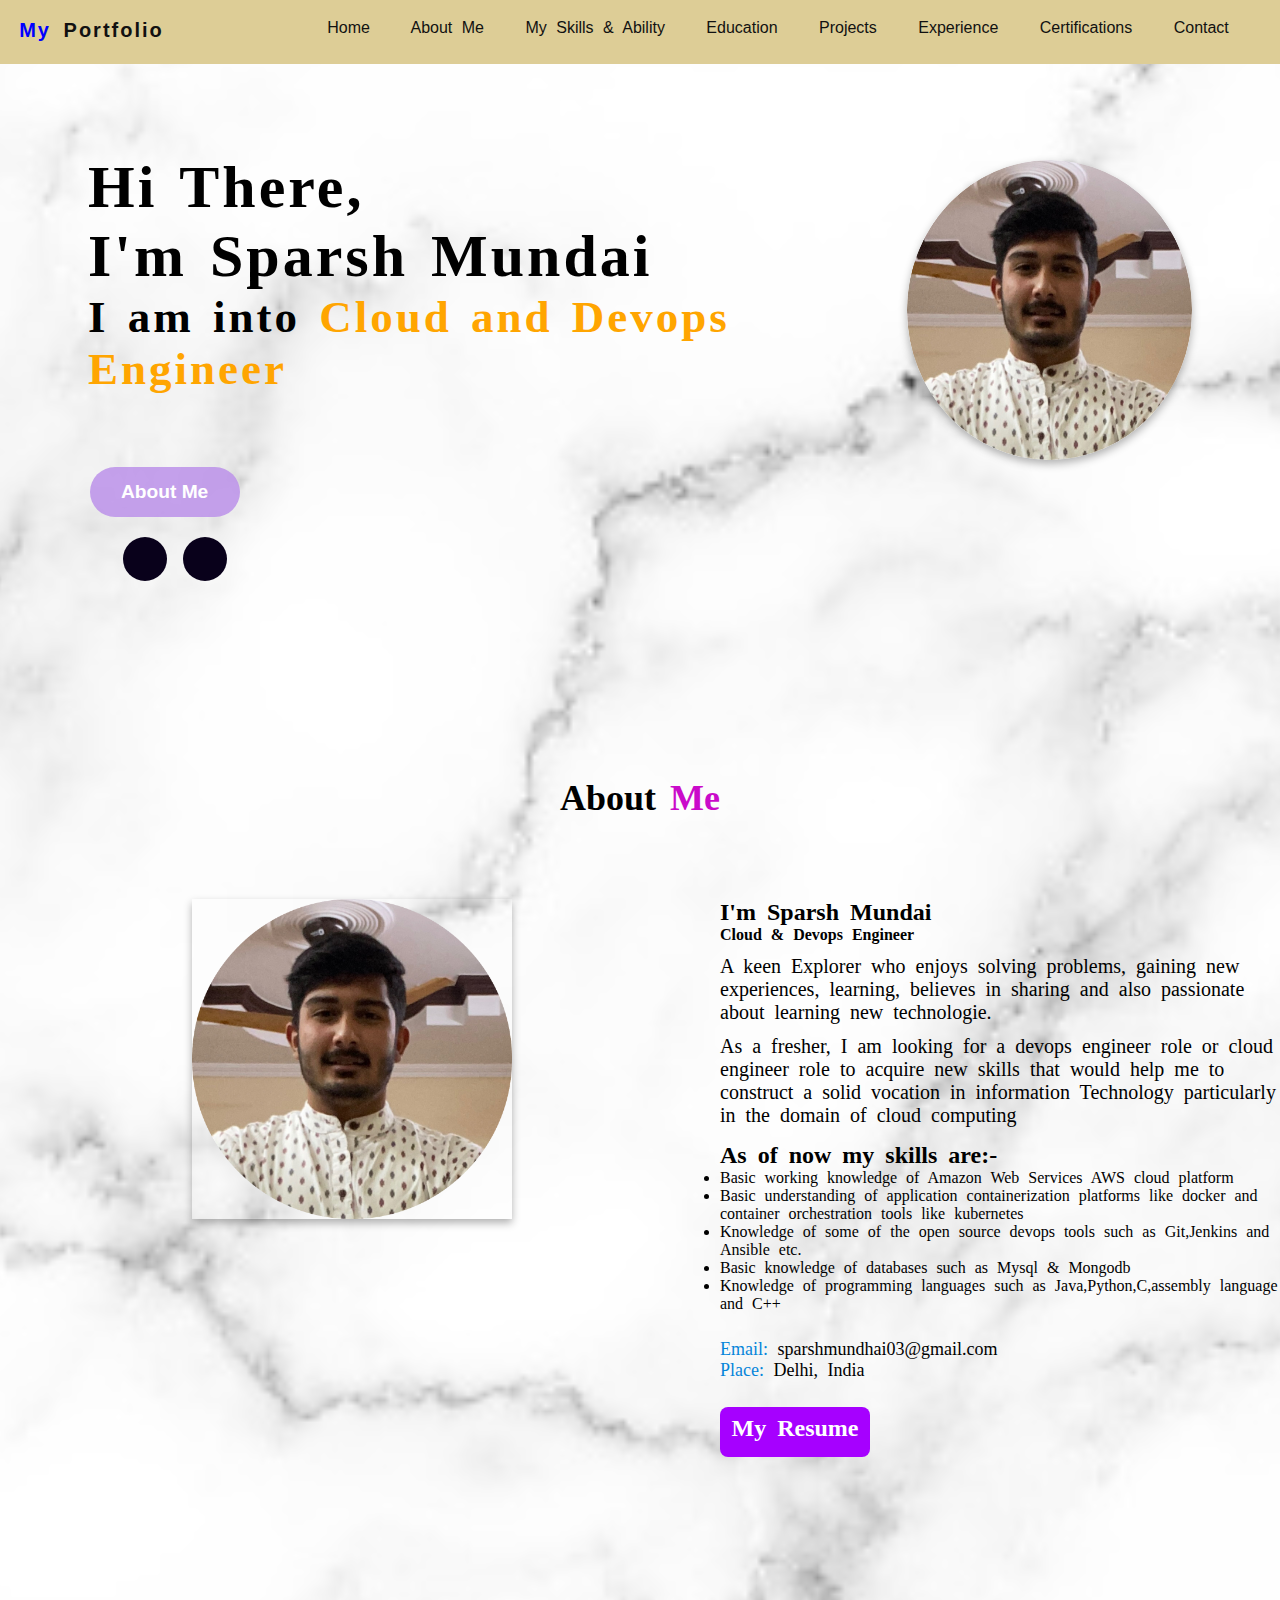
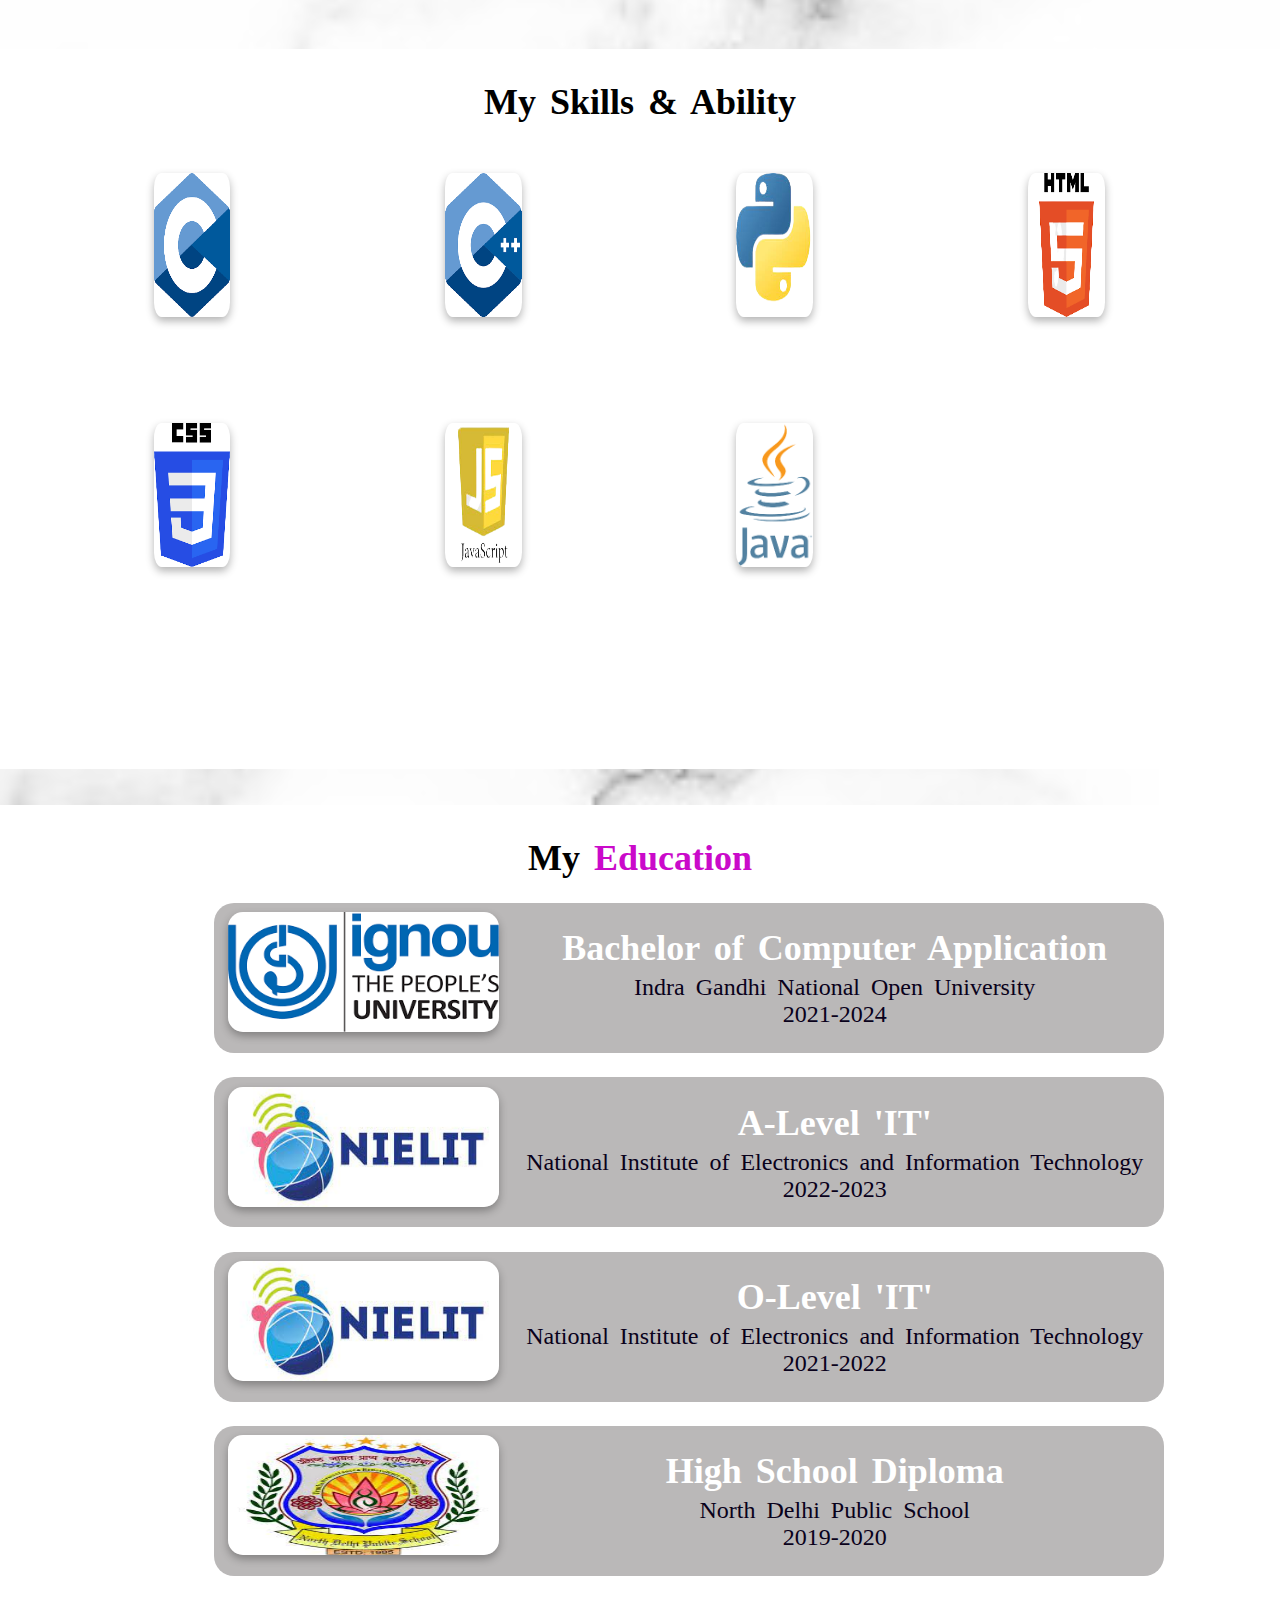
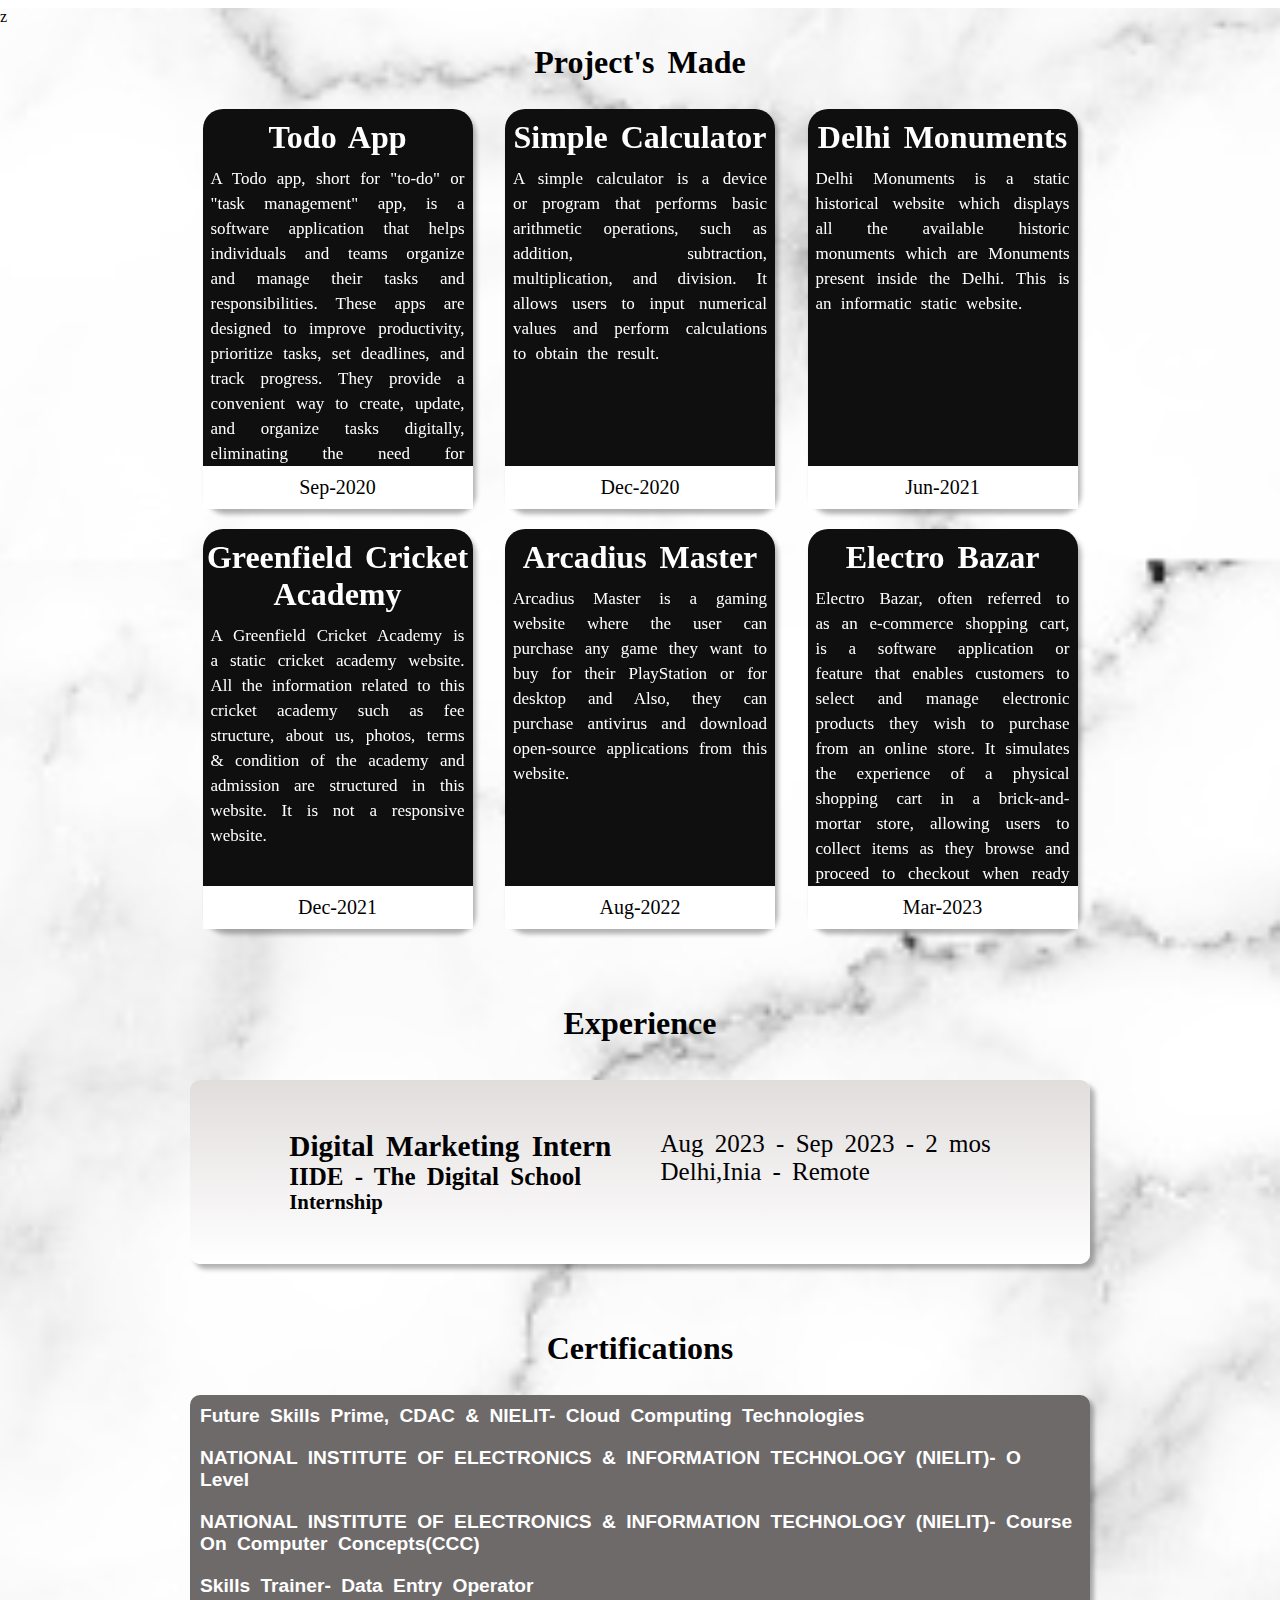
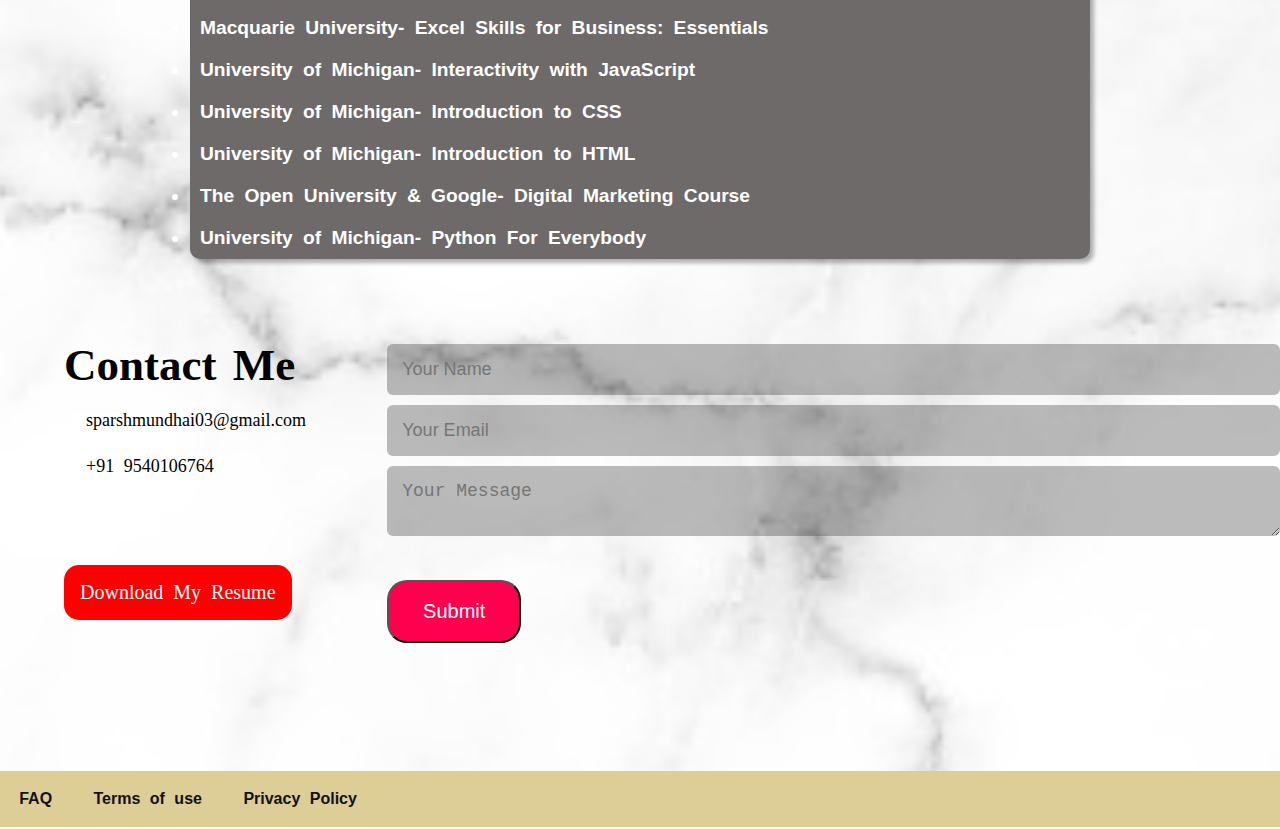
<file: Task1(Portfolio)/index.html>
<!DOCTYPE html>
<html lang="en">

<head>
    <meta charset="UTF-8" />
    <meta name="viewport" content="width=device-width, initial-scale=1.0" />
    <title>My Portfolio</title>
    <link rel="stylesheet" href="https://cdnjs.cloudflare.com/ajax/libs/font-awesome/6.4.0/css/all.min.css" integrity="sha512-iecdLmaskl7CVkqkXNQ/ZH/XLlvWZOJyj7Yy7tcenmpD1ypASozpmT/E0iPtmFIB46ZmdtAc9eNBvH0H/ZpiBw==" crossorigin="anonymous" referrerpolicy="no-referrer"
    />
    <link rel="stylesheet" href="style.css">
    <style>

    </style>
</head>

<body class="background-image">
    <section id="navBar">
        <div class="topNav">

            <div class="logo">
                <a> <span class="#welcome">My</span> Portfolio</a>
            </div>

            <nav class="navItems">
                <a href="#name">Home</a>
                <a href="#redirect1">About Me</a>
                <a href="#redirect2">My Skills & Ability</a>
                <a href="#education">Education</a>
                <a href="#project">Projects</a>
                <a href="#experience1">Experience</a>
                <a href="#redirect3">Certifications</a>
                <a href="#contactus">Contact</a>
            </nav>
        </div>
    </section>

    <div id="name">
        <div id="name-div1">
            <h1> Hi There, </h1>
            <h1> I'm Sparsh Mundai</h1>
            <h2> I am into <span class="color">Cloud and Devops Engineer</span> </h2>
        </div>
        <div id="name-div2">
            <img class="profile-photo" src="photu.png">
        </div>

    </div>

    <div id="social">
        <button class="button1" > About Me <i class="fa-regular fa-face-smile"> </i> </button>
        <ul class="social-icons">
            <li>
                <a href="https://github.com/sparshmundai" target="_blank"> <i class="fa-brands fa-github" target="_blank"></i> </a>
            </li>
            <li>
                <a href="https://www.linkedin.com/in/sparsh-mundai-583b83211/" target="_blank"> <i class="fa-brands fa-linkedin" target="_blank"></i></a>
            </li>

        </ul>
    </div>
    <div id="AboutHeading" >
        <h2 class="heading" id="redirect1" >  <i class="fas fa-user-alt"></i> About <span class="heading-color">Me</span></h2>
    </div>

    <div id="my-photo">
        <img class="img-responsive" src="photu.png" alt="My Photo">
    </div>

    <div id="about-me">
        <h2> I'm Sparsh Mundai</h2>
        <h4> Cloud & Devops Engineer </h4>
        <div>
             <p>A keen Explorer who enjoys solving problems, gaining new experiences,  learning, believes  in sharing and also passionate about learning new technologie.</p>
             <p>As a fresher,  I am looking for a devops engineer role or cloud engineer role to acquire new skills that would help me to construct a solid vocation in information Technology  particularly  in the domain of cloud computing</p>
            <h2 style="margin-top:15px">As of now my skills are:-</h2>
            <ul>
                <li>Basic working knowledge of Amazon Web Services AWS cloud platform</li>
                <li>Basic understanding of application containerization platforms like docker and container orchestration tools like kubernetes</li>
                <li>Knowledge of some of the open source devops tools such as Git,Jenkins and Ansible etc.</li>    
                <li>Basic knowledge of databases such as Mysql & Mongodb</li>  
                <li>Knowledge of programming languages such as Java,Python,C,assembly language and C++</li>  
            </ul>
        </div>
           </div>
    <div id="social2">
        <p> Email: <span class="color2">sparshmundhai03@gmail.com </span> </p>
        <p> Place: <span class="color2">Delhi, India</span></p>
    </div>

    <a href="skills/Sparsh_Resume.pdf" target="_blank" class="but">My Resume</a>

    <div id="skills" >
        <h2 class="skills2" alt="" id="redirect2"> <i class=" fa-solid fa-laptop-code "></i> My Skills & Ability </h2>
        <img src="skills/c.png" alt="" class="hover-effect">
        <img src="skills/c++.png" alt="" class="hover-effect"> 
        <img src="skills/python.png" alt="" class="hover-effect"> 
        <img src="skills/html.png" alt="" class="hover-effect">
        <img src="skills/css.png" alt="" class="hover-effect"> 
        <img src="skills/js.png" alt="" class="hover-effect"> 
        <img src="skills/java.png" alt="" class="hover-effect"> 

    </div>
    <br>
    <br>
    <div id="education">
        <h2><i class="fa-solid fa-graduation-cap"> </i> My <span class="educolor"> Education </span> </h2>
        <div class="school">
            <div style="width: 30%;height: 80%">
                     <img class="schophoto" src="skills/ignou.png" alt="" style="width:100%;height: 100%;"></img>
            </div>
           <div style="width: 70%;text-align: center;">
                <h2 class="stream"> Bachelor of Computer Application</h2>
            <p class="sc">Indra Gandhi National Open University
            <br>2021-2024</p>
           </div>
           
        </div>

        <div class="school">
            <div  style="width: 30%;height: 80%">
                  <img class="schophoto" src="skills/nielit.jpg" alt="" style="width:100%;height: 100%;"></img>
            </div>
          <div style="width: 70%;text-align: center;">
               <h2 class="stream"> A-Level 'IT'</h2>
            <p class="sc"> National Institute of Electronics and Information Technology
            <br>2022-2023</p>
          </div>
           
        </div>
        <div class="school">
            <div style="width: 30%;height: 80%">
                <img class="schophoto" src="skills/nielit.jpg" alt="" style="width:100%;height: 100%;">
            </div>
           <div  style="width: 70%;text-align: center;">
                <h2 class="stream"> O-Level 'IT'</h2>
                <p class="sc"> National Institute of Electronics and Information Technology
                <br>2021-2022</p>
           </div> 
        </div>

         <div class="school">
            <div style="width: 30%;height: 80%">
                <img class="schophoto" src="skills/north.jpg" alt="" style="width:100%;height: 100%;">
            </div>
            <div  style="width: 70%;text-align: center;">
             <h2 class="stream"> High School Diploma</h2>
             <p class="sc">North Delhi Public School<br>2019-2020</p>
             </div>
          
        </div>
    </div>
z
   
<br><br>
    <div id="project">
        <h1 style="text-align: center;">Project's Made</h1><br>
        <div class="main-project-container">
              <div class="project-container">
            <div class="project-tit" style="text-align: center; margin: 10px 0;">
                <h1>Todo App</h1>
            </div>
            <div class="project-description" style="text-align: justify; font-size: 17px; line-height: 25px; padding: 0 8px;">
                A Todo app, short for "to-do" or "task management" app, is a software application that helps individuals and
teams organize and manage their tasks and responsibilities. These apps are designed to improve productivity,
prioritize tasks, set deadlines, and track progress. They provide a convenient way to create, update, and organize
tasks digitally, eliminating the need for traditional pen-and-paper lists.
            </div>
            <div style="background-color: white; color:black;padding:10px;text-align: center; font-size: 20px;position:absolute;bottom:0;width: 100%;">Sep-2020</div>
        </div>

         <div class="project-container">
            <div class="project-tit" style="text-align: center; margin: 10px 0;">
                <h1>Simple Calculator</h1>
            </div>
            <div class="project-description" style="text-align: justify; font-size: 17px; line-height: 25px; padding: 0 8px;">
               A simple calculator is a device or program that performs basic arithmetic operations, such as addition, subtraction,
multiplication, and division. It allows users to input numerical values and perform calculations to obtain the result.
            </div>
               <div style="background-color: white; color:black;padding:10px;text-align: center; font-size: 20px;position:absolute;bottom:0;width: 100%;">Dec-2020</div>
        </div>

         <div class="project-container">
            <div class="project-tit" style="text-align: center; margin: 10px 0;">
                <h1>Delhi Monuments</h1>
            </div>
            <div class="project-description" style="text-align: justify; font-size: 17px; line-height: 25px; padding: 0 8px;">
 Delhi Monuments is a static historical website which displays all the available historic monuments which are Monuments
present inside the Delhi. This is an informatic static website.
            </div>
               <div style="background-color: white; color:black;padding:10px;text-align: center; font-size: 20px;position:absolute;bottom:0;width: 100%;">Jun-2021</div>
        </div>


            <div class="project-container">
            <div class="project-tit" style="text-align: center; margin: 10px 0;">
                <h1>Greenfield Cricket Academy</h1>
            </div>
            <div class="project-description" style="text-align: justify; font-size: 17px; line-height: 25px; padding: 0 8px;">
A Greenfield Cricket Academy is a static cricket academy website. All the information related to this cricket
academy such as fee structure, about us, photos, terms & condition of the academy and admission are structured
in this website. It is not a responsive website.
            </div>
               <div style="background-color: white; color:black;padding:10px;text-align: center; font-size: 20px;position:absolute;bottom:0;width: 100%;">Dec-2021</div>
        </div>

          <div class="project-container">
            <div class="project-tit" style="text-align: center; margin: 10px 0;">
                <h1>Arcadius Master</h1>
            </div>
            <div class="project-description" style="text-align: justify; font-size: 17px; line-height: 25px; padding: 0 8px;">
Arcadius Master is a gaming website where the user can purchase any game they want to buy for their PlayStation
or for desktop and Also, they can purchase antivirus and download open-source applications from this website.
            </div>
               <div style="background-color: white; color:black;padding:10px;text-align: center; font-size: 20px;position:absolute;bottom:0;width: 100%;">Aug-2022</div>
        </div>



           <div class="project-container">
            <div class="project-tit" style="text-align: center; margin: 10px 0;">
                <h1>Electro Bazar</h1>
            </div>
            <div class="project-description" style="text-align: justify; font-size: 17px; line-height: 25px; padding: 0 8px;">
Electro Bazar, often referred to as an e-commerce shopping cart, is a software application or feature that enables
customers to select and manage electronic products they wish to purchase from an online store. It simulates the
experience of a physical shopping cart in a brick-and-mortar store, allowing users to collect items as they browse
and proceed to checkout when ready to complete their purchase.
            </div>
               <div style="background-color: white; color:black;padding:10px;text-align: center; font-size: 20px;position:absolute;bottom:0;width: 100%;">Mar-2023</div>
        </div>
        </div>
      
        
    </div>
    <br>
    <br>

    <div class="experience-section" id="experience1">
        <h1 style="text-align: center;">Experience</h1><br>
        <div class="experience-main-container">
            <div class="experience-container">
                <div class="experience-title">
                    <h3>Digital Marketing Intern</h3>
                    <h4>IIDE - The Digital School</h4>
                    <h5>Internship</h5>
                </div>
                <div class="duration">
                    <p>Aug 2023 - Sep 2023 - 2 mos</p>
                    <p>Delhi,Inia -  Remote</p>
                </div>
            </div>
        </div>
        

    </div>
    <br>
    <br>
    <div class="certification-section" id="redirect3"> 
        <h1 style="text-align: center;">Certifications</h1><br>
        <ul class="list-of-certification">
            <li>Future Skills Prime, CDAC & NIELIT- Cloud Computing Technologies</li>
            <li>NATIONAL INSTITUTE OF ELECTRONICS & INFORMATION TECHNOLOGY (NIELIT)- O Level</li>
            <li>NATIONAL INSTITUTE OF ELECTRONICS & INFORMATION TECHNOLOGY (NIELIT)- Course On Computer Concepts(CCC)</li>
            <li>Skills Trainer- Data Entry Operator</li>
            <li>Macquarie University- Excel Skills for Business: Essentials</li>
            <li>University of Michigan- Interactivity with JavaScript</li>
            <li>University of Michigan- Introduction to CSS</li>
            <li>University of Michigan- Introduction to HTML</li>
            <li>The Open University & Google- Digital Marketing Course</li>
            <li>University of Michigan- Python For Everybody</li>
        </ul>
    </div>

    <div id="contactus">
        <div class="contact-left">
            <h2> <i class="fa-solid fa-phone"></i> Contact Me </h2>
            <p> <i class="fa-solid fa-paper-plane"></i>sparshmundhai03@gmail.com</p>
            <p> <i class="fa-solid fa-phone"></i>+91 9540106764 </p>
            <a href="skills/Sparsh_Resume.pdf" download class="btn2">Download My Resume</a>
        </div>

        <div id="contact-right">
            <form>
                <input type="text " name="name " placeholder="Your Name " required>
                <input type="text " name="name " placeholder="Your Email " required>
                <textarea name="Message " placeholder="Your Message "></textarea>
                <button type="submit"> Submit </button>
            </form>
        </div>
    </div>

    <div class="bnav ">
        <section class="tnav ">
            <nav class="bnavitems ">
                <a href=" # ">FAQ </a>
                <a href="# ">Terms of use </a>
                <a href="# "> Privacy Policy </a>
            </nav>
        </section>
    </div>

</body>

</html>

</html>
</file>
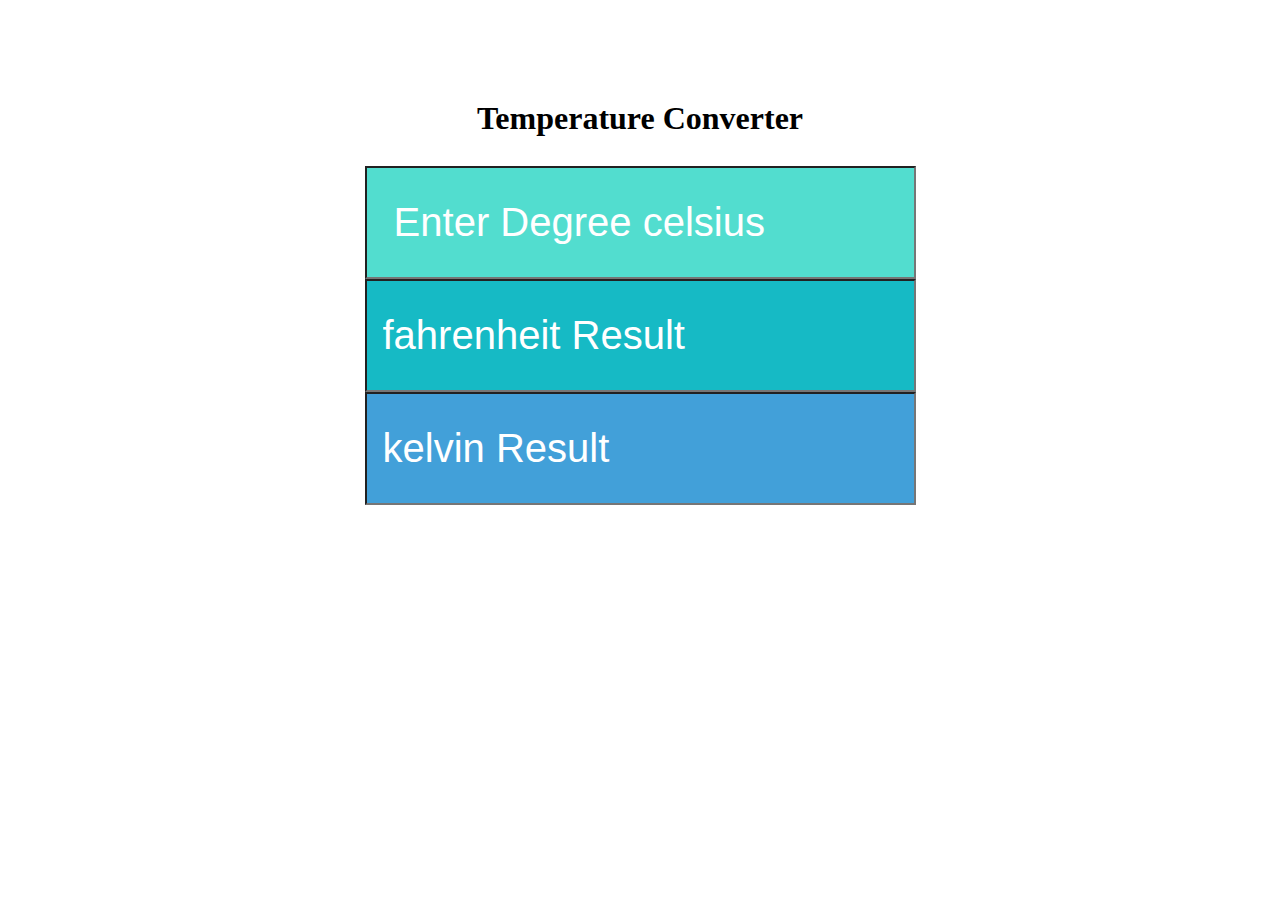
<file: Task2(Temperature Converter)/index.html>
<!DOCTYPE html>
<html lang="en">
<head>
  <meta charset="UTF-8">
  <meta name="viewport" content="width=device-width, initial-scale=1.0">
  <meta http-equiv="X-UA-Compatible" content="ie=edge">

  <link rel="stylesheet" href="style.css">

  <title>Temperature Converter</title>

</head>
<body>

  <div class="container">
    <div class="row justify-content-md-center">
      <div class="col-md-6 text-center">
        <h1>Temperature Converter</h1>

        <div id="celsius">
          <input type="number" class="form-control form-control-lg form-padding" id="input-celsius" placeholder=" Enter Degree celsius">
        </div>

        <div id="fahrenheit">
          <input type="number" class="form-control form-control-lg form-padding" id="input-fahrenheit" placeholder="fahrenheit Result">

        </div>

        <div id="kelvin">
          <input type="number" class="form-control form-control-lg form-padding" id="input-kelvin" placeholder="kelvin Result">

        </div>

      </div>

    </div>
  </div>
  
  <script src="main.js" charset="utf-8"></script>
</body>
</html>
</file>
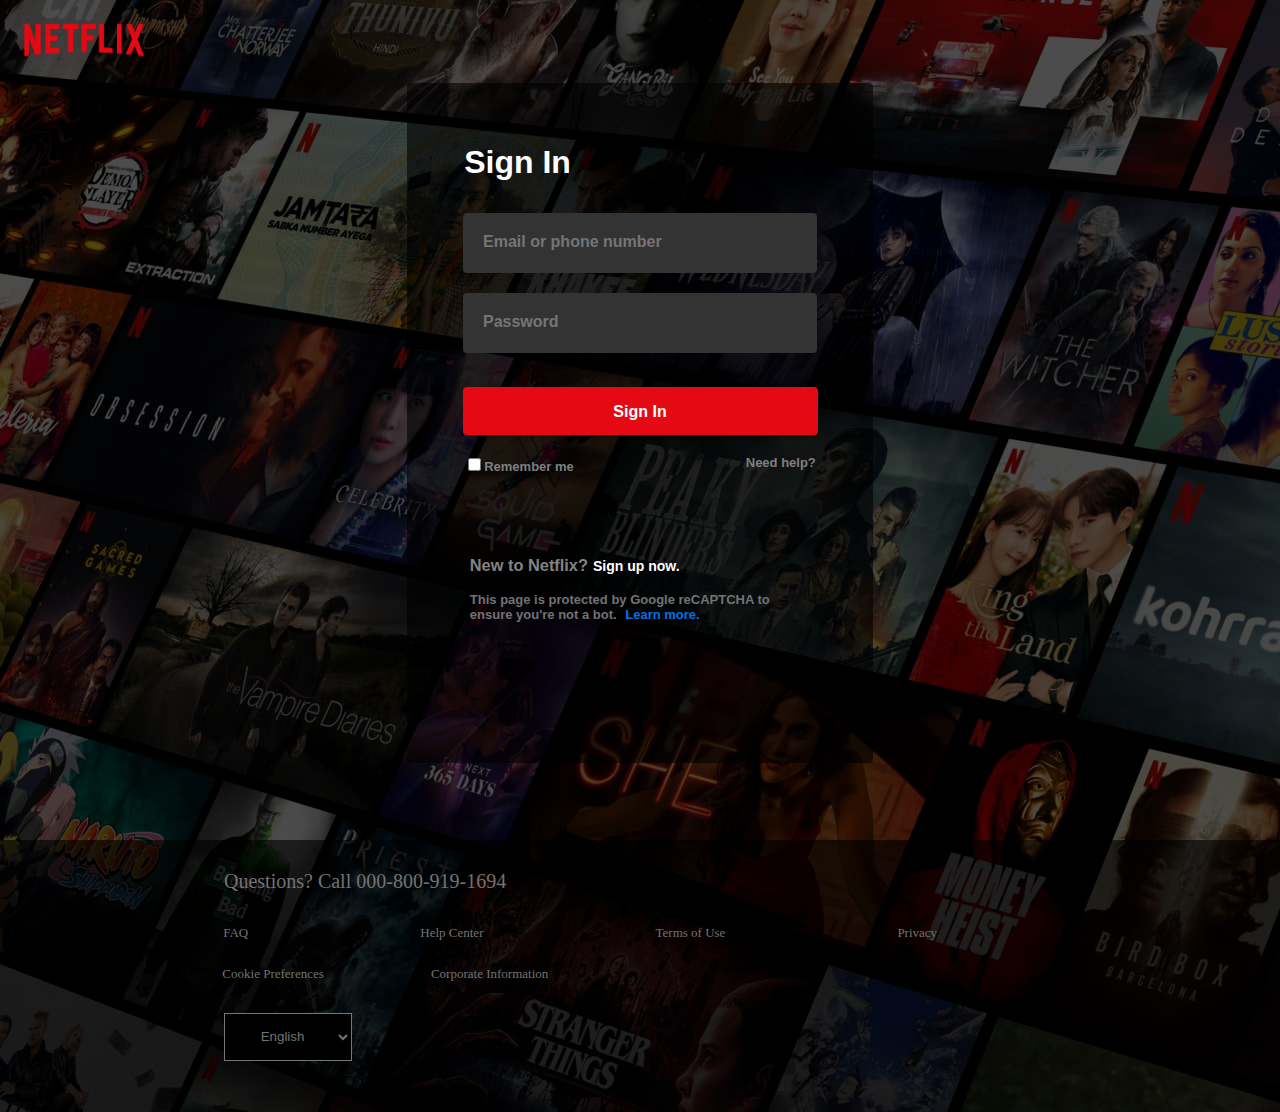
<file: Task3(Netfix Clone)/index.html>
<!DOCTYPE html>
<html lang="en">

<head>
    <meta charset="UTF-8" />
    <meta http-equiv="X-UA-Compatible" content="IE=edge" />
    <meta name="viewport" content="width=device-width, initial-scale=1.0" />
    <link rel="stylesheet" href="style.css" />
    <title>Netflix</title>
</head>

<body>
    <div id="bg">
        <nav>
            <img id="logo" src="logo.png" alt="" />
        </nav>
        <div id="signUpback">
            <div id="signUpBg">
                <div>
                    <h1>Sign In</h1>
                </div>
                <form>
                    <input type="text" placeholder="Email or phone number" class="inputType" />
                    <input type="password" placeholder="Password" class="inputType" />
                    <button type="submit" id="signInBtn">Sign In</button>

                    <div id="usbSignupField">
                        <div class="float-left"><input type="checkbox" />Remember me</div>
                        <a class="float-right">Need help?</a>
                    </div>
                </form>
                <div id="subHeading">
                    <h3>New to Netflix?<a href="">Sign up now.</a></h3>
                    <div>
                        <p>
                            This page is protected by Google reCAPTCHA to ensure you're not a bot. <a class="learn" href="">Learn more.</a>
                        </p>
                    </div>
                </div>
            </div>
        </div>
        <div id="footer">
            <p class="question">Questions? Call <a> 000-800-919-1694</a></p>

            <div class="footer-content1">
                <a> FAQ</a>
                <a> Help Center </a>
                <a> Terms of Use </a>
                <a> Privacy </a>
            </div>
            <div class="footer-content2">
                <a> Cookie Preferences</a>
                <a> Corporate Information </a>
            </div>
            <div class="btn">

                <select name="" id="">
            <option value="english">English</option>
            <option value="hindi">हिंदी</option>
          </select>

            </div>
        </div>
</body>

</html>
</file>
<file: Task1(Portfolio)/style.css>
* {
  margin: 0;
  padding: 0;
  box-sizing: border-box;
}
html{
  word-spacing: 5px;
}

.background-image {
  background-image: url("marble.jpg");
  background-size: cover;
  background-position: center;
  height: 200vh;
}

.profile-photo {
  width: 300px;
  height: 300px;
  border-radius: 50%;
  margin-top: 5rem;
  background-size: cover;
  background-position: center;
  transition: transform 0.3s;
}

.profile-photo:hover {
  transform: scale(1.2);
}

#navBar {
  background-color: rgb(221, 205, 150);
  padding-bottom: 1%;
  position: fixed;
  width: 100%;
  top: 0;
  height: 4rem;
}

.topNav {
  display: flex;
  justify-content: space-between;
  padding: 1.5%;
  font-family: Arial, Helvetica, sans-serif;
}

.navBar a {
  text-decoration: none;
  font-weight: 800;
}

.topNav .logo a {
  color: #111111;
  font-weight: 900;
  letter-spacing: 0.1em;
  font-size: 20px;
  font-family: 'Franklin Gothic Medium', 'Arial Narrow', Arial, sans-serif;
}

.topNav .logo a span {
  font-size: 20px;
  color: blue;
}

.topNav .navItems a {
  margin-right: 2em;
  color: #111111;
  text-decoration: none;
}

.topNav .navItems a:hover {
  color: rgb(255, 166, 0);
}

#name {
 
  display: flex;
  align-items: center;
  justify-content: space-between;
  margin-top: 5rem;
  color: black;
  font-weight: 300;
  font-size: 30px;
  letter-spacing: 0.1em;
}

#name-div1 {
  margin-left: 5.5rem;
}

#name-div2 {
  margin-right: 5.5rem;
}

.button1 {
  width: 150px;
  height: 50px;
  padding: 5px;
  margin-bottom: 20px;
  font-size: 1.2rem;
  font-weight: 600;
  background-color: rgba(188, 146, 233, 0.867);
  color: white;
  border: 0;
  border-radius: 27px;
}

.button1:hover {
  cursor: pointer;
  background-color: white;
  color: blue;
  border: 1px solid blue;
}

#social {
  margin-left: 5.6rem;
  width: 250px;
  display: flex;
  flex-direction: column;
  justify-content: space-between;
}

#social .social-icons {
  display: flex;
  justify-content: center;
  align-items: center;
  margin-right: 4rem;
}

.social-icons a {
  margin-right: 1rem;
  font-size: 2rem;
  display: inline-block;
  line-height: 44px;
  color: #00d9ff;
  background-color: #09011b;
  width: 44px;
  height: 44px;
  text-align: center;
  border-radius: 100%;
  -webkit-transition: all 0.2s linear;
  -o-transition: all 0.2s linear;
  transition: all 0.2s linear;
}

.social-icons li {
  list-style-type: none;
}

.social-icons a:hover {
  color: #fff;
  background-color: #0685da;
}

.name-color {
  margin: 2%;
}

.color {
  color: orange;
}

#AboutHeading {
  text-align: center;
  font-size: 24px;
}

.heading {
  width: 100%;
  margin-top: 12rem;
  font-weight: bold;
  justify-content: center;
}

.heading-color {
  color: rgb(202, 10, 202);
}

img {
  max-width: 100%;
  box-shadow: 0 4px 8px 0 rgba(0, 0, 0, 0.3);
}

#my-photo {
  width: 25%;
  height: 0px;
  border-radius: 10px;
  margin-left: 15%;
  margin-top: 5rem;
  transition: transform 0.3s;
}

#my-photo:hover {
  transform: scale(1.1);
}

#about-me {
  align-items: center;
  justify-content: center;
  margin-left: 45rem;
}

#about-me p {
  margin-top: 2%;
  font-size: 20px;
  justify-content: center;
}

#social2 {
  align-items: center;
  justify-content: center;
  margin-left: 45rem;
  margin-top: 2%;
  color: #0685da;
  font-size: 18px;
}

.color2 {
  color: black;
}

.but {
  width: 150px;
  height: 50px;
  padding: 8px;
  text-align: center;
  justify-content: center;
  background-color: rgb(166, 0, 255);
  color: white;
  border-radius: 8px;
  margin-left: 45rem;
  margin-top: 2%;
  font-size: 1.5rem;
  font-weight: 600;
  outline: none;
  text-decoration: none;
  display: inline-block;
}

.but:hover {
  cursor: pointer;
  background-color: white;
  color: blue;
  border: 1px solid blue;
}

#skills {
  background: white;
  font-size: 24px;
  height: 80vh;
}

.skills2 {
  color: black;
  width: 100%;
  justify-content: center;
  text-align: center;
  margin-top: 12rem;
  padding-top: 2rem;
}

#skills img {
  margin: 50px;
  height: 20%;
  width: 6%;
  margin-left: 12%;
  border-radius: 10%;
  justify-items: center;
}

.hover-effect {
  transition: transform 0.3s;
}

.hover-effect:hover {
  transform: scale(1.2);
}

#education {
  font-size: 24px;
  background-color: #fff;
  color: black;
  width: 100%;
  justify-content: center;
  text-align: center;
  padding: 2rem;
}

.educolor {
  color: rgb(202, 10, 202);
}

.school {
  background-color: rgb(186, 184, 184);
  height: 150px;
  width: 950px;
  border-radius: 20px;
  margin-left: 15%;
  color: #09011b;
  display:flex;
  align-items: center;
  justify-content: space-evenly;
  gap: 20px;
  padding: 0 14px;
  margin-top: 2%;
}

.stream {
 text-align: center;
 margin-bottom: 5px;
  color: white;
}

.year {
  font-size: 10px;
  padding: 1px;
  text-align: center;
  margin-top: 10px;
  background-color: black;
  display: inline-block;
  color: white;
}


.schophoto {
  width: 20%;
  height: 130px;
  float: left;
  border-radius: 15px;
  margin-top: -2%;
}

.college {
  background-color: grey;
  width: 70%;
  padding-top: px;
  margin-left: 15%;
}

.school2 {
  background-color: grey;
  padding: 20px;
  width: 67%;
  margin-left: 16.5%;
  color: #09011b;
  align-items: center;
  margin-top: -15%;
}

.stream2 {
  margin-left: 30%;
  color: white;
  font-size: 36px;
}

.sc2 {
  margin-left: 30%;
  font-size: 24px
}

.year2 {
  margin-left: 30%;
  font-size: 18px;
  padding: 1px;
}

.college {
  width: 20%;
  height: 158px;
  float: left;
  margin-left: -2.2px;
  margin-top: -2%;
}

#project {
 max-width: 900px;
 margin: auto;
}

.main-project-container{
display: flex;
flex-wrap: wrap;
justify-content: space-evenly;
align-items: center;
gap:20px;
margin-top: 20px;
margin: 10px 0;

}

.project-container{
  width: 30%;
  min-height: 400px;
  color:white;
  border-radius: 20px;
  background-color: rgb(15, 15, 15);
  box-shadow: 3px 5px 5px rgba(0,0,0,0.3);
  position: relative;
}


.experience-section{
  max-width: 900px;
  border-radius: 10px;
  margin:auto;
  margin-top:30px;
}
  .experience-container{
    width:100%;
    display: flex;
    border-radius: 10px;
    justify-content: space-evenly;
    box-shadow: 5px 5px 5px rgba(0,0,0,0.3);
    padding: 50px;
    font-size: 25px;
    margin-top: 20px;
    background:linear-gradient(rgb(226, 221, 221),white);
  }

  .certification-section{
    max-width: 900px;
    margin:auto;
    margin-top:30px;
  }

  .list-of-certification{
    width: 100%;
    background-color: rgb(110, 106, 106);
    box-shadow: 4px 4px 4px rgba(0, 0, 0, 0.3);
    color: white;
    border-radius: 10px;
    margin-top: 10px;
  }
  .list-of-certification li{
    padding: 10px;
    font-size: larger;
    font-family: 'Segoe UI', Tahoma, Geneva, Verdana, sans-serif;
    font-weight: 700;
  }
.colors {
  color: yellow;
}

.box1div {
  display: grid;
  grid-template-columns: repeat(auto-fit, minmax(200px, 1fr));
  gap: 20px;
  align-items: center;
  padding: 2%;
}

.work {
  margin-top: 10%;
  position: relative;
  align-items: center;
  overflow: hidden;
}

.work img {
  width: 300px;
  height: 200px;
  border-radius: 10px;
  object-fit: cover;
}

.layer {
  width: 100%;
  height: 0%;
  background: linear-gradient(rgba(241, 233, 233, 0.6), #ff004f);
  border-radius: 10px;
  position: absolute;
  left: 0;
  bottom: 0;
  font-size: 18px;
  overflow: hidden;
  display: flex;
  flex-direction: column;
  align-items: center;
  justify-content: center;
  text-align: center;
  transition: height 0.5s;
}

.layer h3 {
  font-weight: 500;
  margin-top: 20px;
}

.layer a {
  margin-top: 20px;
  color: #ff004f;
  font-size: 18px;
  line-height: 60px;
  background: #fff;
  width: 60px;
  height: 60px;
  border-radius: 50%;
  text-align: center;
}

.work:hover img {
  transform: scale(1.2);
}

.work:hover .layer {
  height: 100%;
}

#experience-section {
  display: flex;
  align-items: center;
  justify-content: center;
  flex-direction: column;
  /* text-align: center; */
  margin-top: 50px;
}

#experience-section h1 {
  font-size: 36px;
  font-weight: bold;
  margin-bottom: 50px;
}

#experience-section h3 {
  font-size: 30px;
  padding-bottom: 2rem;
}

#experience-section ul {
  display: flex;
  align-items: center;
  justify-content: space-between;
  flex-direction: column;
  list-style: disc outside none;
  display: list-item;
  margin-right: -7rem;
  font-size: 20px;
}

#contactus {
  margin-left: 5%;
  margin-top: 5rem;
  font-size: 30px;
  display: flex;
}

.contact-left p {
  margin-top: 5%;
  font-size: 18px;
  padding: 3%;
}

.contact-left p i {
  font-size: 10px;
  color: #ff004f;
  margin-right: 15px;
}

.btn2 {
  display: inline-block;
  font-size: 15px;
  margin-top: 5rem;
  border-radius: 15px;
  text-decoration: none;
  color: white;
  background: red;
  font-size: 20px;
  padding: 1rem;
}

#contact-right {
  margin-left: 5%;
  display: flex;
  justify-content: flex-end;
  flex: 1;
}

form input,
form textarea {
  background: #2626264f;
  margin-left: 50px;
  width: 100%;
  border: 0;
  outline: none;
  padding: 15px;
  margin: 5px 0;
  font-size: 18px;
  border-radius: 6px;
}

#contact-right button {
  display: inline-block;
  background: #ff004f;
  padding: 2%;
  color: white;
  margin-top: 2rem;
  width: 15%;
  border-radius: 20px;
  font-size: 20px;
  
 
}

#contact-right button:hover {
  color: black;
  background: white;
}

.bnav {
  height: 4rem;
  padding-top: 10%;
  justify-content: space-between;
}

.tnav {
  background-color: rgb(221, 205, 150);
  display: flex;
  justify-content: space-between;
  font-family: Arial, Helvetica, sans-serif;
  padding: 1.5%;
  width: 100%;
}

.bnav a {
  text-decoration: none;
  font-weight: 800;
}

.tnav .bnavitems a {
  margin-right: 2em;
  color: #111;
}

.tnav .bnavitems a:hover {
  color: rgb(255, 166, 0);
}
</file>
<file: Task2(Temperature Converter)/style.css>
body{
   margin-top: 100px;
  text-align:center;
}

h1 {
  padding-bottom: 0.5rem;
}

input[type=number] {
  cursor: pointer;
}

#input-celsius{
  background-color: #52DDCF;
  font-size: 2.5rem;
}

#input-fahrenheit{
  background-color: #16BAC5;
  font-size: 2.5rem;
}

#input-kelvin{
  background-color: #42a0d9;
  font-size: 2.5rem;
}

.form-padding {
  padding: 2rem 1rem;
}

::-webkit-input-placeholder {
  color: #FFFFFF !important;
}
::-moz-placeholder {
  color: #FFFFFF !important;
}
:-ms-input-placeholder {
  color: #FFFFFF !important;
}
:-moz-placeholder {
  color: #FFFFFF !important;
}

footer{
  padding-top: 1.5rem;
  font-size: 0.7rem;
  line-height: 0.2rem;
  text-align:center;
}

.icons{
  max-width: 25px;
  height: auto;
}
</file>
<file: Task3(Netfix Clone)/style.css>
body {
    margin: 0;
    padding: 0;
    background-image: url(netflix_bg.jpg);
    background-repeat: no-repeat;
}

#subHeading h3 a {
    color: white;
    text-decoration: none;
}

#subHeading h3 a:hover {
    text-decoration: underline;
}

#bg {
    display: flex;
    flex-direction: column;
    align-items: center;
    height: 100%;
    width: 100%;
    background-color: rgba(0, 0, 0, 0.603);
}

#logo {
    width: 10%;
    margin: 20px;
}

#signUpback {
    font-size: 16px;
    color: white;
    border: 0;
    border-radius: 4px;
    padding: 40px 68px;
    background-color: rgba(0, 0, 0, 0.589);
    height: 600px;
    width: 330px;
}

#signUpback h1 {
    font-size: 32px;
    margin-left: -6%;
}

.inputType {
    color: white;
    border: 0;
    border-radius: 4px;
    background-color: #333333;
    height: 50px;
    width: 314px;
    margin: 10px;
    padding: 5px 20px 5px 20px;
}

#signUpBg {
    font-family: Arial, Helvetica, sans-serif;
    font-weight: 700;
    display: flex;
    flex-direction: column;
    align-items: center;
    justify-content: space-between;
}

#signUpBg>div {
    width: 314px;
}

#signUpBg form {
    display: flex;
    flex-direction: column;
    align-items: center;
    width: 314px;
}

#signInBtn {
    font-family: Arial, Helvetica, sans-serif;
    font-weight: 700;
    font-size: 16px;
}

.inputType::placeholder {
    font-family: Arial, Helvetica, sans-serif;
    font-weight: 700;
    font-size: 16px;
}

#signUpBg form button {
    border: 0;
    border-radius: 4px;
    color: white;
    background-color: #E50914;
    height: 48px;
    padding: 16px;
    margin: 24px 0;
    width: 355px;
}

#usbSignupField {
    color: gray;
    width: 100%;
    display: flex;
    justify-content: space-between;
}

#usbSignupField input[type="checkbox"]::before {
    background: #333333;
    border: 0;
    border-radius: 2px;
    height: 16px;
    width: 16px;
}

#usbSignupField .float-left {
    font-size: 13px;
    margin-top: -4px;
    margin-left: -6%;
}

#usbSignupField .float-right {
    font-size: 13px;
    margin-top: -4px;
    margin-right: -6%;
}

#usbSignupField .float-right:hover {
    cursor: pointer;
    text-decoration: underline;
}

#subHeading {
    margin-top: 20%;
    color: #737373;
    font-size: 14px;
    margin-left: -8%;
    color: #838383;
}

#subHeading a {
    margin-top: 3%;
    color: #ffffff;
    font-size: 14px;
    margin-left: 5px;
}

#subHeading .learn {
    font-size: 13px;
    text-decoration: none;
    color: #0071eb;
}

#subHeading .learn:hover {
    cursor: pointer;
    text-decoration: underline;
}

#subHeading p {
    margin-top: 3%;
    color: #737373;
    font-size: 13px;
}

#footer {
    background-color: rgba(0, 0, 0, 0.603);
    height: 272px;
    width: 100%;
    margin-top: 6%;
}

#footer .question {
    color: #737373;
    font-size: 20px;
    margin-left: 17.5%;
    margin-top: 30px;
}

#footer .footer-content1 {
    display: flex;
    color: #737373;
    font-size: 13px;
    margin-left: 4%;
    margin-top: 2.5%;
}

#footer .footer-content1 a {
    text-decoration: none;
    margin-left: 14%;
}

#footer .footer-content2 {
    display: flex;
    color: #737373;
    font-size: 13px;
    margin-left: 9%;
    margin-top: 2%;
}

#footer .footer-content2 a {
    text-decoration: none;
    margin-left: 9.2%;
}

#footer .footer-content1 :hover {
    cursor: pointer;
    text-decoration: underline;
}

#footer .footer-content2 a:hover {
    cursor: pointer;
    text-decoration: underline;
}

.btn {
    display: flex;
    margin-left: 17.5%;
    margin-top: 2%;
    height: 48px;
    padding-top: 5px;
}

.btn select {
    background-color: #000000;
    color: #737373;
    width: 128px;
    padding-left: 3%;
}

.btn option {
    background-color: #000000;
    color: #737373;
    width: 130px;
    padding-right: 4px;
}
</file>
